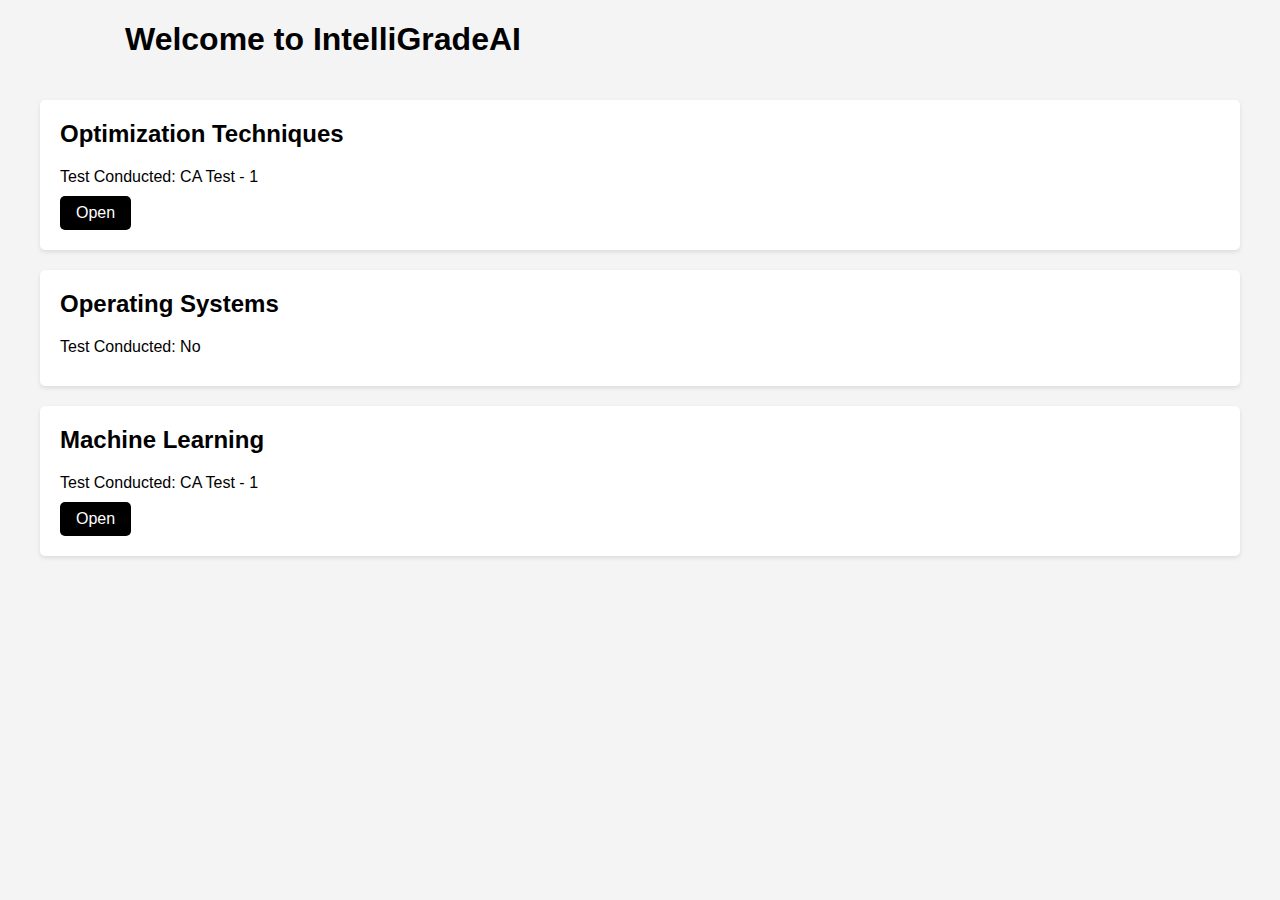
<file: templates/index.html>
<!DOCTYPE html>
<html lang="en">

<head>
    <meta charset="UTF-8">
    <meta http-equiv="X-UA-Compatible" content="IE=edge">
    <meta name="viewport" content="width=device-width, initial-scale=1.0">
    <title>Dashboard</title>
    <style>
        body {
            font-family: Arial, sans-serif;
            margin: 0;
            padding: 0;
            background-color: #f4f4f4;
        }

        .container {
            max-width: 1200px;
            margin: 0 auto;
            padding: 20px;
        }

        .subject {
            background-color: #fff;
            border-radius: 5px;
            box-shadow: 0 2px 4px rgba(0, 0, 0, 0.1);
            padding: 20px;
            margin-bottom: 20px;
        }

        .subject h2 {
            margin-top: 0;
        }

        .subject p {
            margin: 10px 0;
        }

        .btn {
            display: inline-block;
            padding: 8px 16px;
            background-color: black;
            color: #fff;
            text-decoration: none;
            border-radius: 5px;
            margin-right: 10px;
        }

        .btn:hover {
            background-color: lightslategray;
        }
    </style>
</head>

<body>
    <h1 style="padding-left: 125px;">
        Welcome to IntelliGradeAI
    </h1>
    <div class="container">
        <div class="subject">
            <h2>Optimization Techniques</h2>
            <p>Test Conducted: CA Test - 1</p>
            <a href="mathematics.html" class="btn">Open</a>
        </div>
        <div class="subject">
            <h2>Operating Systems</h2>
            <p>Test Conducted: No</p>
        </div>
        <div class="subject">
            <h2>Machine Learning</h2>
            <p>Test Conducted: CA Test - 1</p>
            <a href="/ml" class="btn">Open</a>
        </div>
    </div>
</body>

</html>
</file>
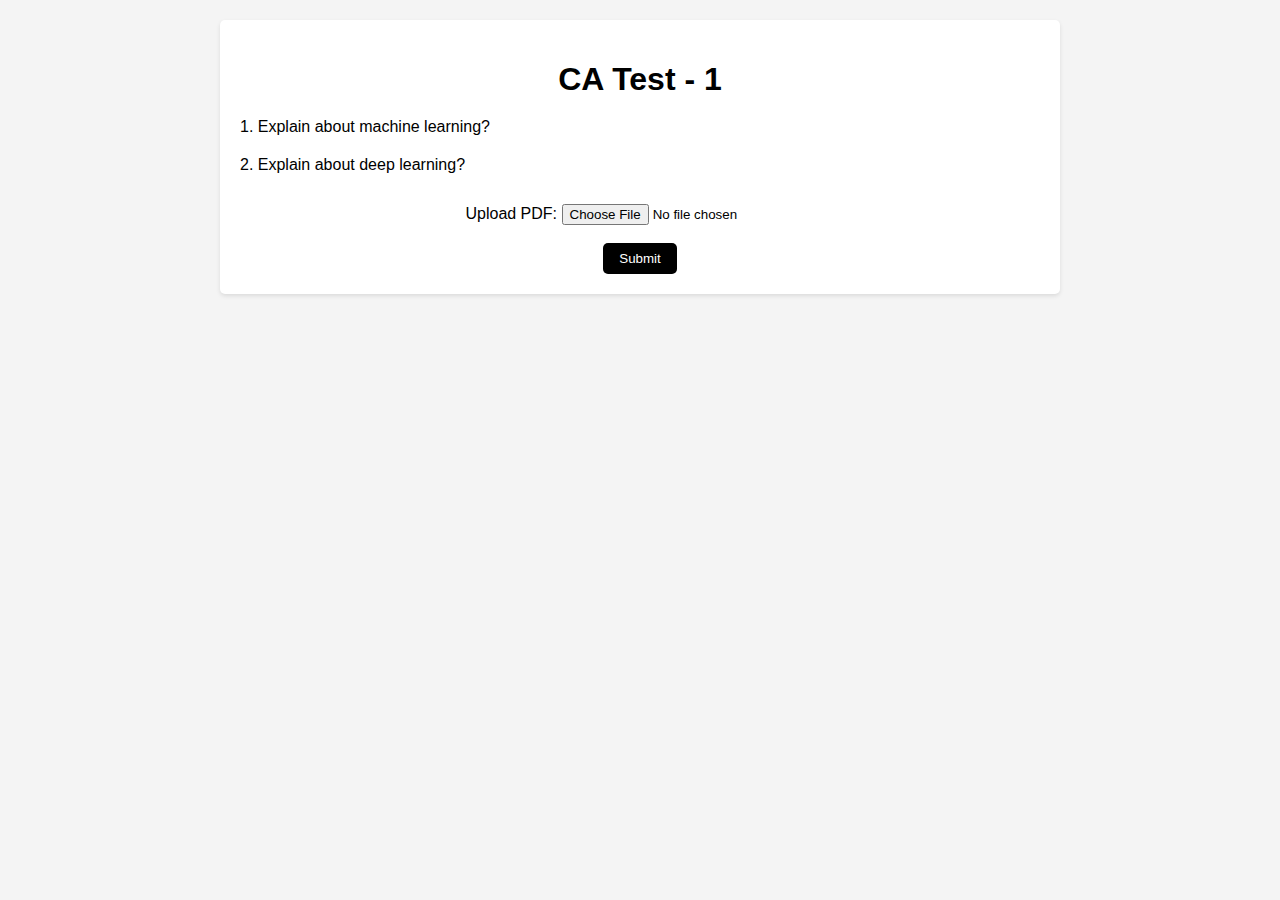
<file: templates/history.html>
<!DOCTYPE html>
<html lang="en">

<head>
    <meta charset="UTF-8">
    <meta http-equiv="X-UA-Compatible" content="IE=edge">
    <meta name="viewport" content="width=device-width, initial-scale=1.0">
    <title>Test Questions</title>
    <style>
        body {
            font-family: Arial, sans-serif;
            margin: 0;
            padding: 0;
            background-color: #f4f4f4;
        }

        .container {
            max-width: 800px;
            margin: 20px auto;
            padding: 20px;
            background-color: #fff;
            border-radius: 5px;
            box-shadow: 0 2px 4px rgba(0, 0, 0, 0.1);
            position: relative;
        }

        h1 {
            text-align: center;
            margin-bottom: 20px;
        }

        .question {
            margin-bottom: 20px;
        }

        .question p {
            margin: 5px 0;
        }

        .upload-form {
            margin-top: 20px;
            text-align: center;
        }

        .upload-form input[type="file"] {
            margin-top: 10px;
        }

        .upload-form button {
            padding: 8px 16px;
            background-color: black;
            color: #fff;
            border: none;
            border-radius: 5px;
            cursor: pointer;
        }

        .upload-form button:hover {
            background-color: lightslategray;
        }

        .overlay {
            display: none;
            position: fixed;
            top: 0;
            left: 0;
            width: 100%;
            height: 100%;
            background-color: rgba(0, 0, 0, 0.5);
            z-index: 999;
            text-align: center;
        }

        .loading-message {
            color: #fff;
            font-size: 1.2em;
            margin-top: 500px;
        }

        .spinner {
            border: 4px solid rgba(0, 0, 0, 0.1);
            border-left-color: #007bff;
            border-radius: 50%;
            width: 30px;
            height: 30px;
            margin: 20px auto;
            animation: spin 1s linear infinite;
        }

        @keyframes spin {
            0% {
                transform: rotate(0deg);
            }

            100% {
                transform: rotate(360deg);
            }
        }
    </style>
</head>

<body>
    <div class="container">
        <h1>CA Test - 1</h1>
        <div class="question">
            <p>1. Explain about machine learning?</p>

        </div>
        <div class="question">
            <p>2. Explain about deep learning?</p>

        </div>
        <div class="upload-form">
            <form id="uploadForm" action="/upload" method="post" enctype="multipart/form-data">
                <label for="pdfFile">Upload PDF:</label>
                <input type="file" name="file" id="pdfFile" accept=".pdf">
                <br>
                <br>
                <button type="submit">Submit</button>
            </form>
        </div>
    </div>
    <div class="overlay" id="overlay">
        <div class="loading-message">Please wait, evaluating your answers...</div>
        <div class="spinner"></div>
    </div>
    <script>
        document.getElementById("uploadForm").addEventListener("submit", function () {
            document.getElementById("overlay").style.display = "block";
        });
    </script>
</body>

</html>
</file>
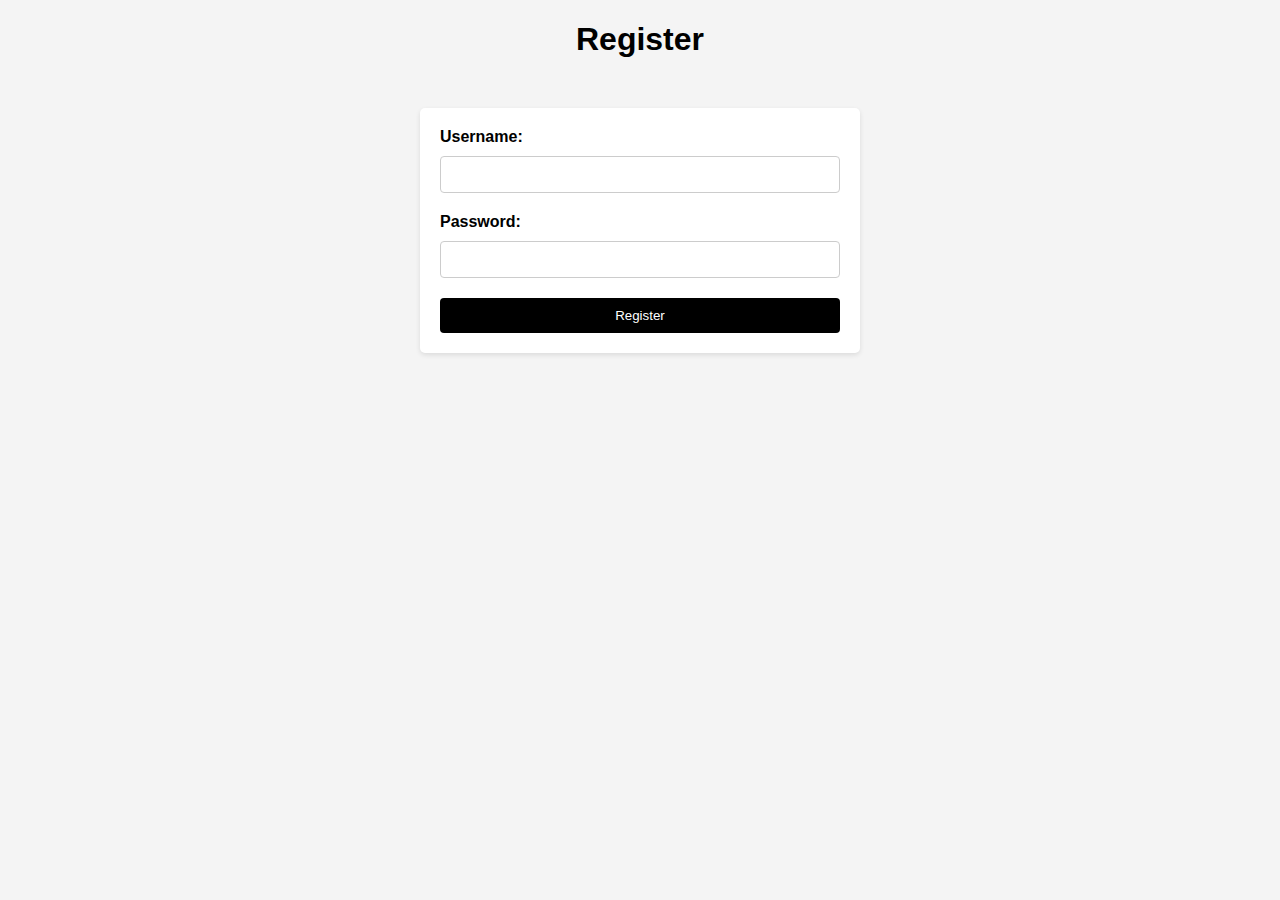
<file: templates/register.html>
<!DOCTYPE html>
<html lang="en">
<head>
    <meta charset="UTF-8">
    <meta name="viewport" content="width=device-width, initial-scale=1.0">
    <title>Register</title>
    <style>
        body {
            font-family: Arial, sans-serif;
            background-color: #f4f4f4;
            margin: 0;
            padding: 0;
        }
        form {
            max-width: 400px;
            margin: 50px auto;
            padding: 20px;
            background-color: #fff;
            border-radius: 5px;
            box-shadow: 0 2px 5px rgba(0,0,0,0.1);
        }
        h1 {
            text-align: center;
        }
        label {
            display: block;
            margin-bottom: 10px;
            font-weight: bold;
        }
        input[type="text"],
        input[type="password"] {
            width: 100%;
            padding: 10px;
            margin-bottom: 20px;
            border: 1px solid #ccc;
            border-radius: 4px;
            box-sizing: border-box;
        }
        input[type="submit"] {
            width: 100%;
            padding: 10px;
            background-color:black;
            color: #fff;
            border: none;
            border-radius: 4px;
            cursor: pointer;
        }
        input[type="submit"]:hover {
            background-color: lightslategray;
        }
    </style>
</head>

<body>
    <h1>Register</h1>
    <form action="/register_data" method="post">
        <label for="username">Username:</label>
        <input type="text" id="username" name="username" required>
        
        <label for="password">Password:</label>
        <input type="password" id="password" name="password" required>
        
        <input type="submit" value="Register">
    </form>
</body>
</html>
</file>
